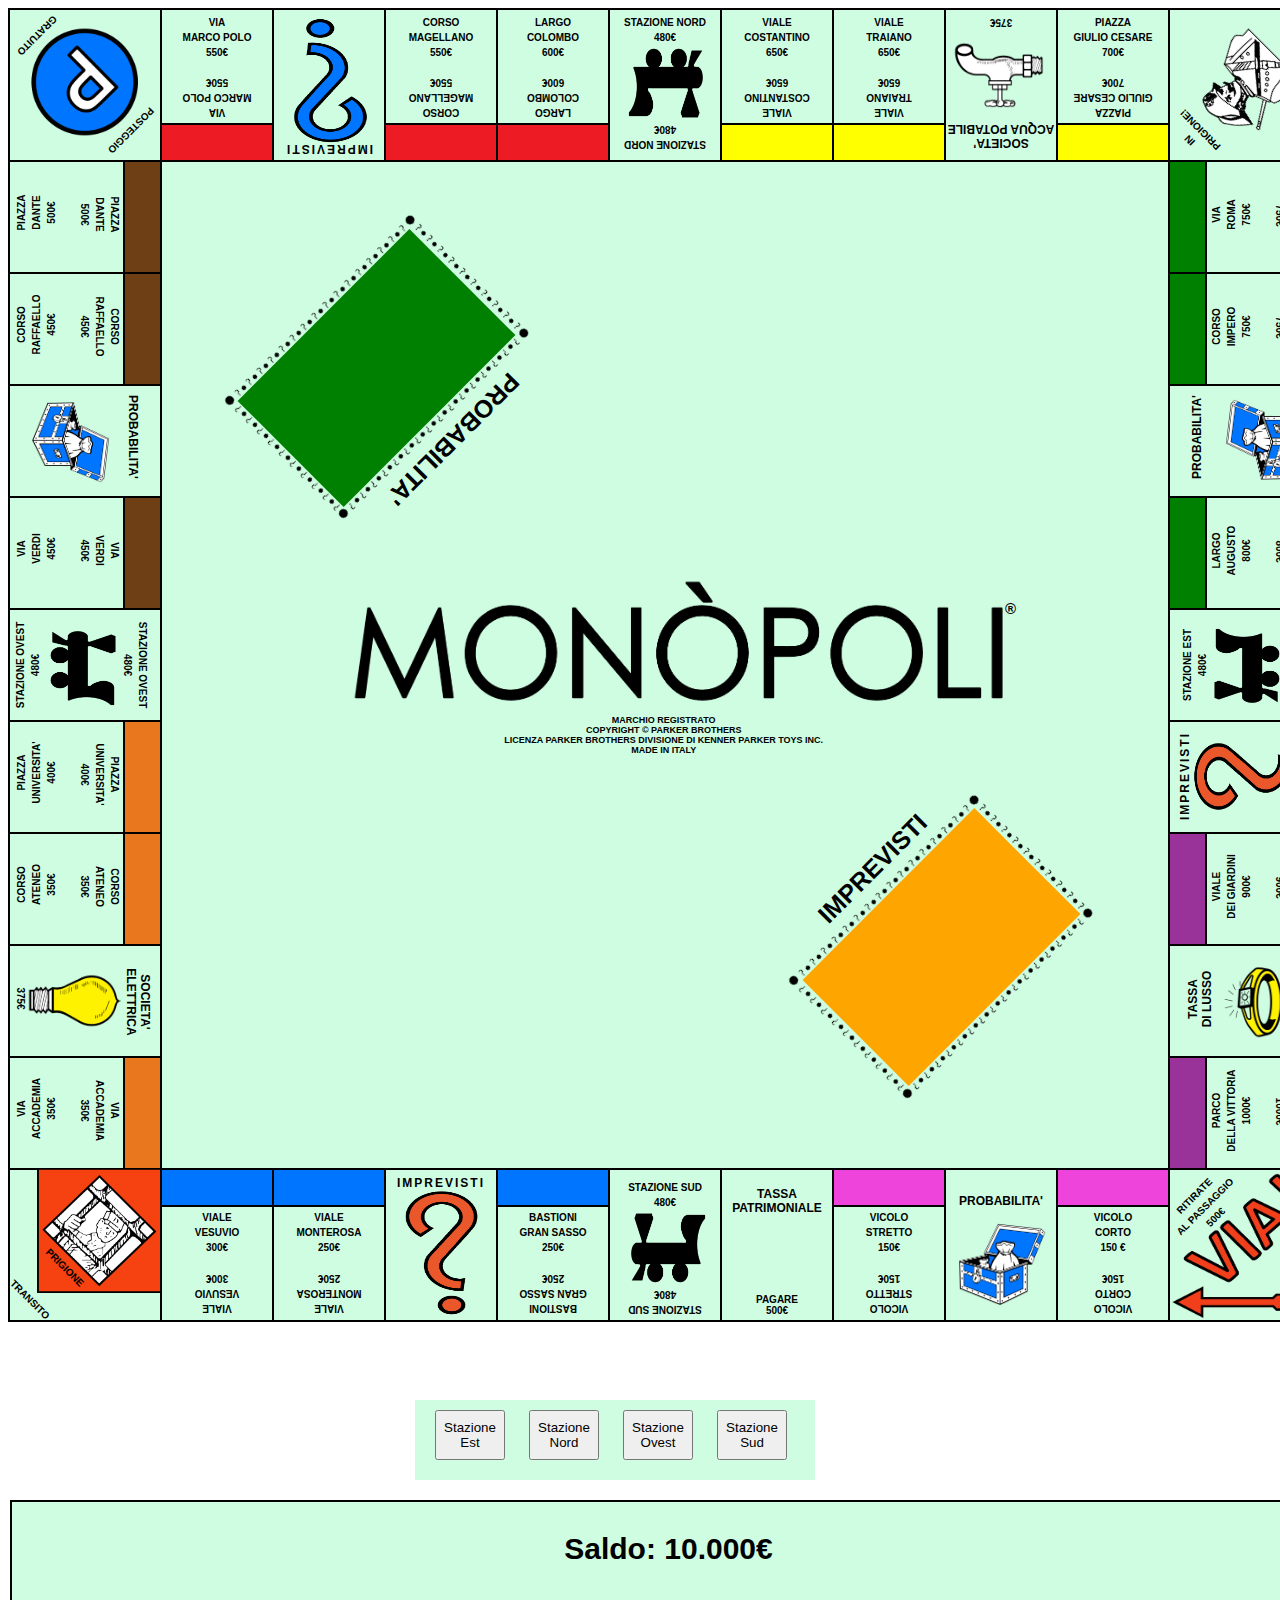
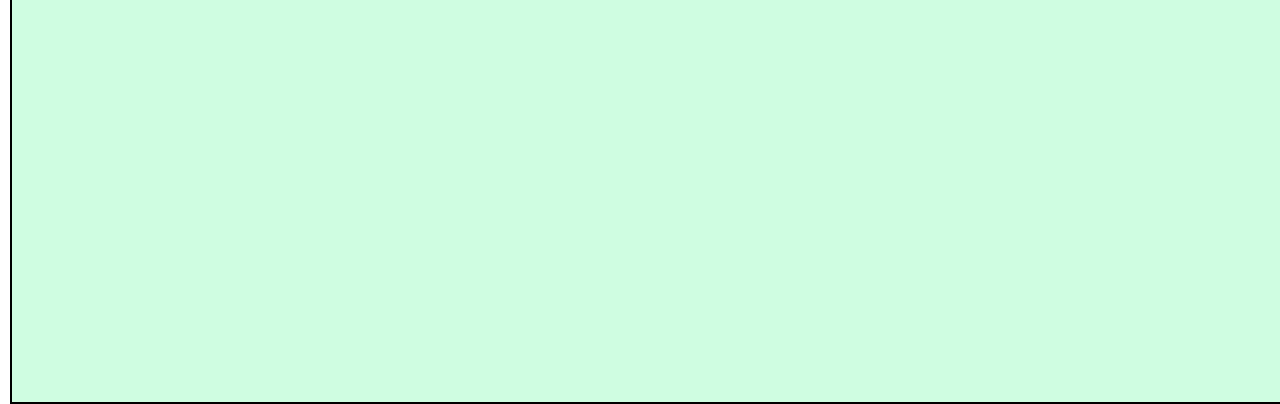
<file: index.html>
<!DOCTYPE html>
<html lang="en" dir="ltr">
  <head>
    <meta charset="utf-8">
    <link rel="stylesheet", href="css/monopoli.css">
    <link rel="stylesheet", href="css/riquadro_giro.css">
    <link rel="stylesheet", href="css/riquadro_dadi.css">
    <link rel="stylesheet", href="css/riquadro_leaderboard.css">
    <link rel="stylesheet", href="css/riquadro_soldi_proprietà.css">
    <link rel="stylesheet", href="css/regole.css">
    <title>Monopoli gioco</title>
  </head>
  <body>
  <div class="quadrato_sfondo" id = "quadrato_sfondo_id">
          <div class="quadrato_in_mezzo">
            <div class="probabilità_rettangolo"></div>
            <div class="imprevisti_rettangolo"></div>
            <img class="Rettangolo_Probabilità" src = "immagini/Rettangolo domande.png" width = "375px" height = "375px">
            <img class="Rettangolo_Imprevisti" src = "immagini/Rettangolo domande.png" width = "375px" height = "375px">
            <p class="Probabilità_su_Rettangolo">PROBABILITA'</p>
            <p class="Imprevisti_su_Rettangolo">IMPREVISTI</p>
            <img class="Monopoli" src = "immagini/Titolo Monopoli.png" width = "720px" height = "180px">
            <p class="Scritte_sotto_Monopoli">MARCHIO REGISTRATO <br> COPYRIGHT © PARKER BROTHERS <br> LICENZA PARKER BROTHERS DIVISIONE DI KENNER PARKER TOYS INC.<br> MADE IN ITALY</p>
            <p class="r">®</p>
          </div>

          <div class="mpoly-cell-angolo1"><img class="Posteggio" src = "immagini/posteggio immagine.png" width = "150px" height = "150px"> <p class="Posteggio_testo">POSTEGGIO</p> <p class="Posteggio_testo_sotto">GRATUITO</p> </div>
          <div class="mpoly-cell-verticale1"> <div class="mpoly-rettangolorosso"></div> <p class="Via_Marco_Polo_testo">VIA<br>MARCO POLO<br> 550€</p> <p class="Via_Marco_Polo_testo_sotto">VIA<br>MARCO POLO<br>550€</p> </div>
          <div class="mpoly-cell-verticale2"> <img class = "Imprevisti_sopra" src = "immagini/Imprevisti blu immagine.png"> <p class="Imprevisti_testo_sopra">IMPREVISTI</p> </div>
          <div class="mpoly-cell-verticale3"> <div class="mpoly-rettangolorosso"></div> <p class="Corso_Magellano_testo">CORSO<br>MAGELLANO<br> 550€</p> <p class="Corso_Magellano_testo_sotto">CORSO<br>MAGELLANO<br>550€</p> </div>
          <div class="mpoly-cell-verticale4"> <div class="mpoly-rettangolorosso"></div> <p class="Largo_Colombo_testo">LARGO<br>COLOMBO<br> 600€</p> <p class="Largo_Colombo_testo_sotto">LARGO<br>COLOMBO<br>600€</p> </div>
          <div class="mpoly-cell-verticale5"> <img class = "StazioneNord" src = "immagini/Treno immagine.png"> <p class="StazioneNord_testo">STAZIONE NORD<br> 480€</p> <p class="StazioneNord_testo_sotto">STAZIONE NORD<br> 480€</p> </div>
          <div class="mpoly-cell-verticale6"> <div class="mpoly-rettangologiallo"></div>  <p class="Viale_Costantino_testo">VIALE<br>COSTANTINO<br> 650€</p> <p class="Viale_Costantino_testo_sotto">VIALE<br>COSTANTINO<br>650€</p> </div>
          <div class="mpoly-cell-verticale7"> <div class="mpoly-rettangologiallo"></div>  <p class="Viale_Traiano_testo">VIALE<br>TRAIANO<br> 650€</p> <p class="Viale_Traiano_testo_sotto">VIALE<br>TRAIANO<br>650€</p> </div>
          <div class="mpoly-cell-verticale8"> <img class = "Società_acqua_potabile" src = "immagini/Società acqua potabile immagine.png" width = "100px" height = "65px">  <p class="Società_acqua_potabile_testo">SOCIETA'<br>ACQUA POTABILE</p> <p class="Società_acqua_potabile_testo_sotto">375€</p> </div>
          <div class="mpoly-cell-verticale9"> <div class="mpoly-rettangologiallo"></div>  <p class="Piazza_Giulio_Cesare_testo">PIAZZA<br>GIULIO CESARE<br> 700€</p> <p class="Piazza_Giulio_Cesare_testo_sotto">PIAZZA<br>GIULIO CESARE<br>700€</p> </div>
          <div class="mpoly-cell-angolo2"> <img class="In_prigione" src = "immagini/Prigione carabiniere immagine.png"> <p class="In_prigione_testo">IN <br> PRIGIONE!</p> </div>

          <div class="mpoly-cell-orizzontale-sinistra1"> <div class="mpoly-rettangolomarrone"></div> <p class="Piazza_Dante_testo">PIAZZA<br>DANTE<br> 500€</p> <p class="Piazza_Dante_testo_sotto">PIAZZA<br>DANTE<br> 500€</p> </div>
          <div class="mpoly-cell-orizzontale-destra1"> <div class="mpoly-rettangoloverde"></div> <p class="Via_Roma_testo">VIA<br>ROMA<br>750€</p> <p class="Via_Roma_testo_sotto">VIA<br>ROMA<br>750€</p> </div>

          <div class="mpoly-cell-orizzontale-sinistra2"> <div class="mpoly-rettangolomarrone"></div> <p class="Corso_Raffaello_testo">CORSO<br>RAFFAELLO<br> 450€</p> <p class="Corso_Raffaello_testo_sotto">CORSO<br>RAFFAELLO<br> 450€</p> </div>
          <div class="mpoly-cell-orizzontale-destra2"> <div class="mpoly-rettangoloverde"></div> <p class="Corso_Impero_testo">CORSO<br>IMPERO<br>750€</p> <p class="Corso_Impero_testo_sotto">CORSO<br>IMPERO<br>750€</p> </div>

          <div class="mpoly-cell-orizzontale-sinistra3"> <img class = "Probabilità_sinistra" src = "immagini/Probabilità immagine.png"> <p class="Probabilità_testo_sinistra">PROBABILITA'</p> </div>
          <div class="mpoly-cell-orizzontale-destra3"> <img class = "Probabilità_destra" src = "immagini/Probabilità immagine.png"> <p class="Probabilità_testo_destra">PROBABILITA'</p> </div>

          <div class="mpoly-cell-orizzontale-sinistra4"> <div class="mpoly-rettangolomarrone"></div> <p class="Via_Verdi_testo">VIA<br>VERDI<br> 450€</p> <p class="Via_Verdi_testo_sotto">VIA<br>VERDI<br> 450€</p> </div>
          <div class="mpoly-cell-orizzontale-destra4"> <div class="mpoly-rettangoloverde"></div> <p class="Largo_Augusto_testo">LARGO<br>AUGUSTO<br>800€</p> <p class="Largo_Augusto_testo_sotto">LARGO<br>AUGUSTO<br>800€</p> </div>

          <div class="mpoly-cell-orizzontale-sinistra5"> <img class = "StazioneOvest" src = "immagini/Treno immagine.png"> <p class="StazioneOvest_testo">STAZIONE OVEST<br> 480€</p> <p class="StazioneOvest_testo_sotto">STAZIONE OVEST<br> 480€</p> </div>
          <div class="mpoly-cell-orizzontale-destra5"> <img class = "StazioneEst" src = "immagini/Treno immagine.png"> <p class="StazioneEst_testo">STAZIONE EST<br> 480€</p> <p class="StazioneEst_testo_sotto">STAZIONE EST<br> 480€</p> </div>

          <div class="mpoly-cell-orizzontale-sinistra6"> <div class="mpoly-rettangoloarancione"></div> <p class="Piazza_Università_testo">PIAZZA<br>UNIVERSITA'<br> 400€</p> <p class="Piazza_Università_testo_sotto">PIAZZA<br>UNIVERSITA'<br> 400€</p>  </div>
          <div class="mpoly-cell-orizzontale-destra6"> <img class = "Imprevisti_destra" src = "immagini/Imprevisti arancione immagine.png" width = "65px" height = "100px"> <p class="Imprevisti_testo_destra">IMPREVISTI</p> </div>

          <div class="mpoly-cell-orizzontale-sinistra7"> <div class="mpoly-rettangoloarancione"></div> <p class="Corso_Ateneo_testo">CORSO<br>ATENEO<br> 350€</p> <p class="Corso_Ateneo_testo_sotto">CORSO<br>ATENEO<br> 350€</p> </div>
          <div class="mpoly-cell-orizzontale-destra7"> <div class="mpoly-rettangoloviola"></div> <p class="Viale_dei_Giardini_testo">VIALE<br>DEI GIARDINI<br>900€</p> <p class="Viale_dei_Giardini_testo_sotto">VIALE<br>DEI GIARDINI<br>900€</p> </div>

          <div class="mpoly-cell-orizzontale-sinistra8"> <img class = "Società_elettrica" src = "immagini/Società Elettrica immagine.png" width = "100px" height = "65px">  <p class="Società_elettrica_testo">SOCIETA'<br>ELETTRICA</p> <p class="Società_elettrica_testo_sotto"> 375€</p> </div>
          <div class="mpoly-cell-orizzontale-destra8"> <img class = "Tassa_di_Lusso" src = "immagini/Tassa di Lusso immagine.png" width = "65px" height = "100px"> <p class="Tassa_di_Lusso_testo">TASSA<br>DI LUSSO</p><p class="Tassa_di_Lusso_testo_sotto"> PAGARE <br> 250€ <p>  </div>

          <div class="mpoly-cell-orizzontale-sinistra9"> <div class="mpoly-rettangoloarancione"></div>  <p class="Via_Accademia_testo">VIA<br>ACCADEMIA<br> 350€</p> <p class="Via_Accademia_testo_sotto">VIA<br>ACCADEMIA<br> 350€</p> </div>
          <div class="mpoly-cell-orizzontale-destra9"> <div class="mpoly-rettangoloviola"></div> <p class="Parco_della_Vittoria_testo">PARCO<br>DELLA VITTORIA<br>1000€</p> <p class="Parco_della_Vittoria_testo_sotto">PARCO<br>DELLA VITTORIA<br>1000€</p> </div>

          <div class="mpoly-cell-angolo3"> <img class="Prigione_Transito" src = "immagini/Prigione transito immagine.png"> <p class="Prigione_Transito_testo">PRIGIONE</p> <p class="Prigione_Transito_testo_sotto">TRANSITO</p> </div>
          <div class="mpoly-cell-verticale10"> <div class="mpoly-rettangoloblu"></div> <p class="Viale_Vesuvio_testo">VIALE<br>VESUVIO<br> 300€</p> <p class="Viale_Vesuvio_testo_sotto">VIALE<br>VESUVIO<br> 300€</p> </div>
          <div class="mpoly-cell-verticale11"> <div class="mpoly-rettangoloblu"></div> <p class="Viale_monterosa_testo">VIALE<br>MONTEROSA<br> 250€</p> <p class="Viale_monterosa_testo_sotto">VIALE<br>MONTEROSA<br> 250€</p> </div>
          <div class="mpoly-cell-verticale12">  <img class = "Imprevisti_sotto" src = "immagini/Imprevisti arancione immagine.png"> <p class="Imprevisti_testo_sotto">IMPREVISTI</p> </div>
          <div class="mpoly-cell-verticale13">  <div class="mpoly-rettangoloblu"></div> <p class="Bastioni_gran_sasso_testo">BASTIONI<br>GRAN SASSO<br> 250€</p> <p class="Bastioni_gran_sasso_testo_sotto">BASTIONI <br> GRAN SASSO <br> 250€</p> </div>
          <div class="mpoly-cell-verticale14"> <img class = "StazioneSud" src = "immagini/Treno immagine.png"><p class="StazioneSud_testo"> STAZIONE SUD <br> 480€ </p><p class="StazioneSud_testo_sotto"> STAZIONE SUD <br> 480€ </p> </div>
          <div class="mpoly-cell-verticale15">  <p class="Tassa_Patrimoniale_testo">TASSA PATRIMONIALE</p><p class="Tassa_Patrimoniale_testo_sotto"> PAGARE <br> 500€ <p>  </div>
          <div class="mpoly-cell-verticale16"> <div class="mpoly-rettangolofuxia"></div> <p class="Vicolo_Stretto_testo">VICOLO<br>STRETTO <br> 150€</p> <p class="Vicolo_Stretto_testo_sotto">VICOLO <br> STRETTO <br> 150€</p> </div>
          <div class="mpoly-cell-verticale17"> <img class = "Probalità_sotto" src = "immagini/Probabilità immagine.png" width = "65px" height = "100px"> <p class="Probabilità_testo_sotto">PROBABILITA'</p> </div>
          <div class="mpoly-cell-verticale18"> <div class="mpoly-rettangolofuxia"></div> <p class="Vicolo_Corto_testo">VICOLO <br> CORTO <br> 150 € </p> <p class="Vicolo_Corto_testo_sotto">VICOLO <br> CORTO <br> 150€</p>  </div>
          <div class="mpoly-cell-angolo4"> <img class="Via" src = "immagini/VIA! immagine.png" width = "150px" height = "150px"> <p class="Via_testo">RITIRATE <br> AL PASSAGGIO <br> 500€</p> </div>
  </div>

  <div class = "riquadro_opzione_ruota">
    <button class ="pulsante_gira_90" onclick="gira_a_90()">Stazione Est</button>
    <button class ="pulsante_gira_180" onclick="gira_a_180()">Stazione Nord</button>
    <button class ="pulsante_gira_270" onclick="gira_a_270()">Stazione Ovest</button>
    <button class ="pulsante_gira_360" onclick="gira_a_0()">Stazione Sud</button>
    <script src ="js/funzioni_gira.js" charset = "utf-8"></script>
  </div>

  <div class="riquadro_Leaderboard">
    <p class="Titolo">Leaderboard</p>
    <p class="Giocatore">Giocatore1 - 10.000€</p>
    <p class="Giocatore">Giocatore2 - 5.000€</p>
    <p class="Giocatore">Giocatore3 - 2000€</p>
    <p class="Giocatore">Giocatore4 - 1500€</p>
    <p class="Giocatore">Giocatore5 - 1200€</p>
    <p class="Giocatore">Giocatore6 - 700€</p>
  </div>

<div class="riquadro_tiro_dadi">
    <p class="Titolo">Lancio dei Dadi</p>
  <div class="spazio_tiro_dadi">
   <div class="Dado1" id="Dado1">
    <div class="fronte"><img class="cerchio1"src="immagini/Dado/cerchio_1.png"></div>
    <div class="dietro"><img class="cerchio"src="immagini/Dado/cerchio_6.png"></div>
    <div class="sopra"><img class="cerchio"src="immagini/Dado/cerchio_3.png"></div>
    <div class="sinistra"><img class="cerchio"src="immagini/Dado/cerchio_5.png"></div>
    <div class="destra"><img class="cerchio"src="immagini/Dado/cerchio_2.png"></div>
    <div class="sotto"><img class="cerchio"src="immagini/Dado/cerchio_4.png"></div>
   </div>
   <div class="Dado2" id = "Dado2">
    <div class="fronte"><img class="cerchio1"src="immagini/Dado/cerchio_1.png"></div>
    <div class="dietro"><img class="cerchio"src="immagini/Dado/cerchio_6.png"></div>
    <div class="sopra"><img class="cerchio"src="immagini/Dado/cerchio_3.png"></div>
    <div class="sinistra"><img class="cerchio"src="immagini/Dado/cerchio_5.png"></div>
    <div class="destra"><img class="cerchio"src="immagini/Dado/cerchio_2.png"></div>
    <div class="sotto"><img class="cerchio"src="immagini/Dado/cerchio_4.png"></div>
   </div>
 </div>
    <button class ="pulsante_lancia" onclick="Lancia_dadi()">Lancia</button>
    <script src ="js/funzione_lancia.js" charset = "utf-8"></script>
  </div>

  <button class ="Pulsante_regole"><a class="Regole" href="Regole.html">Regole del gioco</a></button>


  <div class="riquadro_soldi_proprietà">
    <p class="Titolo">Saldo: 10.000€</p>
  </div>

  </body>
</html>
</file>
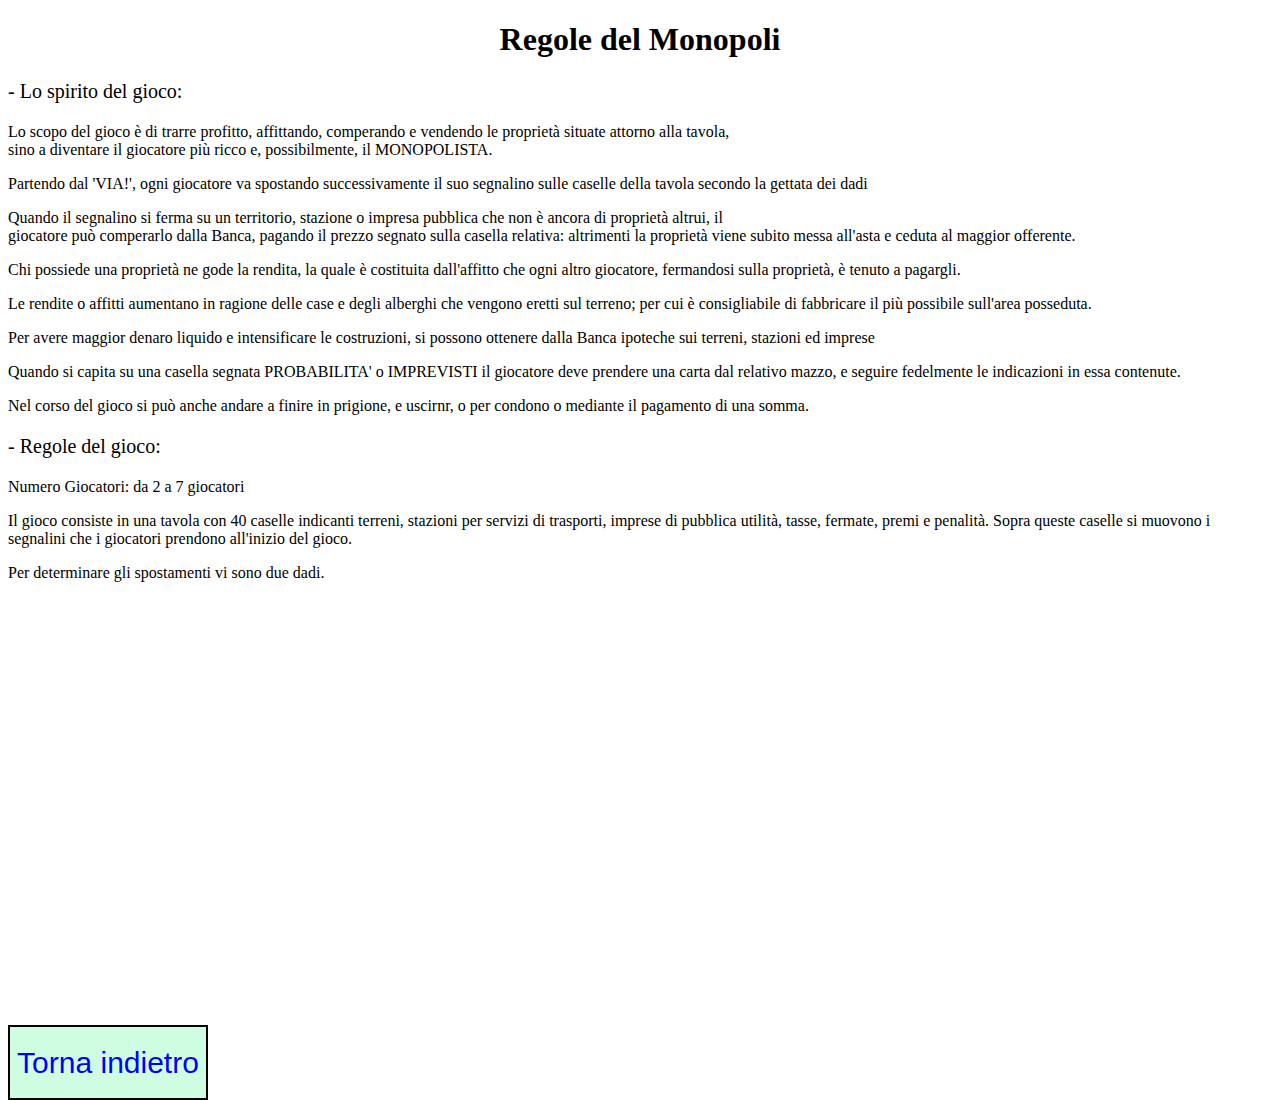
<file: Regole.html>
<!DOCTYPE html>
<html lang="en" dir="ltr">
  <head>
    <meta charset="utf-8">
    <link rel="stylesheet", href="css/regole.css">
    <title>Regole del Monopoli</title>
  </head>
  <body>
    <h1>Regole del Monopoli</h1>
<p = class="Titolo_Obiettivo">- Lo spirito del gioco:</p>
<p>Lo scopo del gioco è di trarre profitto, affittando, comperando e vendendo le proprietà situate attorno alla tavola,<br>
sino a diventare il giocatore più ricco e, possibilmente, il MONOPOLISTA.</p>
<p>Partendo dal 'VIA!', ogni giocatore va spostando successivamente il suo segnalino sulle caselle della tavola secondo la gettata dei dadi</p>
<p>Quando il segnalino si ferma su un territorio, stazione o impresa pubblica che non è ancora di proprietà altrui, il <br>
giocatore può comperarlo dalla Banca, pagando il prezzo segnato sulla casella relativa: altrimenti la proprietà viene subito messa all'asta e ceduta al maggior offerente.</p>
<p>Chi possiede una proprietà ne gode la rendita, la quale è costituita dall'affitto che ogni altro giocatore, fermandosi sulla proprietà, è tenuto a pagargli.</p>
<p> Le rendite o affitti aumentano in ragione delle case e degli alberghi che vengono eretti sul terreno; per cui è consigliabile di fabbricare il più possibile sull'area posseduta.</p>
<p>Per avere maggior denaro liquido e intensificare le costruzioni, si possono ottenere dalla Banca ipoteche sui terreni, stazioni ed imprese</p>
<p>Quando si capita su una casella segnata PROBABILITA' o IMPREVISTI il giocatore deve prendere una carta dal relativo mazzo, e seguire fedelmente le indicazioni in essa contenute.</p>
<p>Nel corso del gioco si può anche andare a finire in prigione, e uscirnr, o per condono o mediante il pagamento di una somma.
<p = class="Titolo_Regole">- Regole del gioco:</p>
<p>Numero Giocatori: da 2 a 7 giocatori</p>
<p>Il gioco consiste in una tavola con 40 caselle indicanti terreni, stazioni per servizi di trasporti, imprese di pubblica utilità, tasse, fermate, premi e penalità. Sopra queste caselle si muovono i segnalini che i giocatori prendono all'inizio del gioco.</p>
<p>Per determinare gli spostamenti vi sono due dadi.</p>

  <button class ="Pulsante_indietro"><a class="Indietro" href="index.html">Torna indietro</a></button>

  </body>
</html>
</file>
<file: css/monopoli.css>
.quadrato_sfondo
{
  position: absolute;    /*bordo angolo1: 2 + 150 + 2,  bordo 1°cella verticale: 110 + 2, .....bordo angolo2: 150 + 2 */
  height: 1313px;        /*154 + 112*9 + 152 = 154 + 1008 +152 = 306 + 1008 = 1314*/
  width: 1313px;
  background-color: #CFFDE1;
}
.quadrato_in_mezzo
{
  position: absolute;
  height: 1007.4px;
  width: 1007.4px;
  left: 152px;
  top: 152px;
  background-color: #CFFDE1;
}
.imprevisti_rettangolo
{
  position: absolute;
  background-color: orange;
  width:243px;
  height:150px;
  top:712px;
  left:660px;
  rotate:-45deg;
}
.probabilità_rettangolo
{
  position: absolute;
  background-color: green;
  width:243px;
  height:150px;
  top:133px;
  left:95px;
  rotate:-45deg;
}
/*_____________________________________________________________________________________________________________________
Celle sinistra e destra*/
.mpoly-cell-orizzontale-destra1
{
  position: absolute;top: 152px;left: 1160px;height: 110px;width: 150px;background-color: #CFFDE1;border-style: solid;
  border-color: black;border-width: 2px;
}
.mpoly-cell-orizzontale-sinistra1
{
  position: absolute;top: 152px;height: 110px;width: 150px;background-color: #CFFDE1;border-style: solid;
  border-color: black;border-width: 2px;
}
.mpoly-cell-orizzontale-destra2
{
  position: absolute;top: 264px;left: 1160px;height: 110px;width: 150px;background-color: #CFFDE1;border-style: solid;
  border-color: black;border-width: 2px;
}
.mpoly-cell-orizzontale-sinistra2
{
  position: absolute;top: 264px;height: 110px;width: 150px;background-color: #CFFDE1;border-style: solid;
  border-color: black;border-width: 2px;
}
.mpoly-cell-orizzontale-destra3
{
  position: absolute;top: 376px;left: 1160px;height: 110px;width: 150px;background-color: #CFFDE1;border-style: solid;
  border-color: black;border-width: 2px;
}
.mpoly-cell-orizzontale-sinistra3
{
  position: absolute;top: 376px;height: 110px;width: 150px;background-color: #CFFDE1;border-style: solid;
  border-color: black;border-width: 2px;
}
.mpoly-cell-orizzontale-destra4
{
  position: absolute;top: 488px;left: 1160px;height: 110px;width: 150px;background-color: #CFFDE1;border-style: solid;
  border-color: black;border-width: 2px;
}
.mpoly-cell-orizzontale-sinistra4
{
  position: absolute;top: 488px;height: 110px;width: 150px;background-color: #CFFDE1;border-style: solid;
  border-color: black;border-width: 2px;
}
.mpoly-cell-orizzontale-destra5
{
  position: absolute;top: 600px;left: 1160px;height: 110px;width: 150px;background-color: #CFFDE1;border-style: solid;
  border-color: black;border-width: 2px;
}
.mpoly-cell-orizzontale-sinistra5
{
  position: absolute;top: 600px;height: 110px;width: 150px;background-color: #CFFDE1;border-style: solid;
  border-color: black;border-width: 2px;
}
.mpoly-cell-orizzontale-destra6
{
  position: absolute;top: 712px;left: 1160px;height: 110px;width: 150px;background-color: #CFFDE1;border-style: solid;
  border-color: black;border-width: 2px;
}
.mpoly-cell-orizzontale-sinistra6
{
  position: absolute;top: 712px;height: 110px;width: 150px;background-color: #CFFDE1;border-style: solid;
  border-color: black;border-width: 2px;
}
.mpoly-cell-orizzontale-destra7
{
  position: absolute;top: 824px;left: 1160px;height: 110px;width: 150px;background-color: #CFFDE1;border-style: solid;
  border-color: black;border-width: 2px;
}
.mpoly-cell-orizzontale-sinistra7
{
  position: absolute;top: 824px;height: 110px;width: 150px;background-color: #CFFDE1;border-style: solid;
  border-color: black;border-width: 2px;
}
.mpoly-cell-orizzontale-destra8
{
  position: absolute;top: 936px;left: 1160px;height: 110px;width: 150px;background-color: #CFFDE1;border-style: solid;
  border-color: black;border-width: 2px;
}
.mpoly-cell-orizzontale-sinistra8
{
  position: absolute;top: 936px;height: 110px;width: 150px;background-color: #CFFDE1;border-style: solid;
  border-color: black;border-width: 2px;
}
.mpoly-cell-orizzontale-destra9
{
  position: absolute;top: 1048px;left: 1160px;height: 110px;width: 150px;background-color: #CFFDE1;border-style: solid;
  border-color: black;border-width: 2px;
}
.mpoly-cell-orizzontale-sinistra9
{
  position: absolute;top: 1048px;height: 110px;width: 150px;background-color: #CFFDE1;border-style: solid;
  border-color: black;border-width: 2px;
}
/*____________________________________________________________________________________________________________________
Celle in Alto*/
.mpoly-cell-verticale1
{
  position: absolute;left: 152px;height:150px;width:  110px;background-color: #CFFDE1;border-style: solid;
  border-color: black;border-width: 2px;
}
.mpoly-cell-verticale2 /* +112 originale = 262*/
{
  position: absolute;left: 264px;height:150px;width:  110px;background-color: #CFFDE1;border-style: solid;
  border-color: black;border-width: 2px;
}
.mpoly-cell-verticale3 /* +112 originale = 372*/
{
  position: absolute;left: 376px;height:150px;width:  110px;background-color: #CFFDE1;border-style: solid;
  border-color: black;border-width: 2px;
}
.mpoly-cell-verticale4 /* +112 originale = 482*/
{
  position: absolute;left: 488px;height:150px;width:  110px;background-color: #CFFDE1;border-style: solid;
  border-color: black;border-width: 2px;
}
.mpoly-cell-verticale5  /* +112 originale = 592*/
{
  position: absolute;left: 600px;height:150px;width:  110px;background-color: #CFFDE1;border-style: solid;
  border-color: black;border-width: 2px;
}
.mpoly-cell-verticale6  /* +112 originale = 702*/
{
  position: absolute;left: 712px;height:150px;width:  110px;background-color: #CFFDE1;border-style: solid;
  border-color: black;border-width: 2px;
}
.mpoly-cell-verticale7 /* +112 originale = 812*/
{
  position: absolute;left: 824px;height:150px;width:  110px;background-color: #CFFDE1;border-style: solid;
  border-color: black;border-width: 2px;
}
.mpoly-cell-verticale8 /* +112 originale = 922*/
{
  position: absolute;left: 936px;height:150px;width:  110px;background-color: #CFFDE1;border-style: solid;
  border-color: black;border-width: 2px;
}
.mpoly-cell-verticale9 /* +112 originale = 1032*/
{
  position: absolute;left: 1048px;height:150px;width:  110px;background-color: #CFFDE1;border-style: solid;
  border-color: black;border-width: 2px;
}
/*__________________________________________________________________________________________________________________
Celle in basso */
.mpoly-cell-verticale10
{
position: absolute;top:1160px;left: 152px;height:150px;width:  110px;background-color: #CFFDE1;border-style: solid;
border-color: black;border-width: 2px;
}
.mpoly-cell-verticale11
{
position: absolute;top:1160px;left: 264px;height:150px;width:  110px;background-color: #CFFDE1;border-style: solid;
border-color: black;border-width: 2px;
}
.mpoly-cell-verticale12
{
position: absolute;top:1160px;left: 376px;height:150px;width:  110px;background-color: #CFFDE1;border-style: solid;
border-color: black;border-width: 2px;
}
.mpoly-cell-verticale13
{
position: absolute;top:1160px;left: 488px;height:150px;width:  110px;background-color: #CFFDE1;border-style: solid;
border-color: black;border-width: 2px;
}
.mpoly-cell-verticale14
{
position: absolute;top:1160px;left: 600px;height:150px;width:  110px;background-color: #CFFDE1;border-style: solid;
border-color: black;border-width: 2px;
}
.mpoly-cell-verticale15
{
position: absolute;top:1160px;left: 712px;height:150px;width:  110px;background-color: #CFFDE1;border-style: solid;
border-color: black;border-width: 2px;
}
.mpoly-cell-verticale16
{
position: absolute;top:1160px;left: 824px;height:150px;width:  110px;background-color: #CFFDE1;border-style: solid;
border-color: black;border-width: 2px;
}
.mpoly-cell-verticale17
{
position: absolute;top:1160px;left: 936px;height:150px;width:  110px;background-color: #CFFDE1;border-style: solid;
border-color: black;border-width: 2px;
}
.mpoly-cell-verticale18
{
position: absolute;top:1160px;left: 1048px;height:150px;width:  110px;background-color: #CFFDE1;border-style: solid;
border-color: black;border-width: 2px;
}
/*__________________________________________________________________________________________________________________
Angoli */
.mpoly-cell-angolo1
{
  position:absolute;height: 150px;width: 150px;background-color: #CFFDE1;border-style: solid;
  border-color: black;border-width: 2px;/*float: left;*/
}
.mpoly-cell-angolo2
{
  position:absolute;left: 1160px;height: 150px;width: 150px;background-color: #CFFDE1;border-style: solid;
  border-color: black;border-width: 2px;
}
.mpoly-cell-angolo3
{
  position:absolute;top: 1160px;height: 150px;width: 150px;background-color: #CFFDE1;border-style: solid;
  border-color: black;border-width: 2px;
}
.mpoly-cell-angolo4
{
  position:absolute;top: 1160px;left: 1160px;height: 150px;width: 150px;background-color: #CFFDE1;border-style: solid;
  border-color: black;border-width: 2px;
}
/*__________________________________________________________________________________________________________________
Rettanoli colorati */
.mpoly-rettangolofuxia
{
  position:absolute;height: 35px;width: 110px;background-color: #EE44DC;border-color: black;
  border-bottom-width: 2px;border-bottom-style:solid;
}
.mpoly-rettangoloblu
{
  position:absolute;height: 35px;width: 110px;background-color: #0075FF;border-color: black;
  border-bottom-width: 2px;border-bottom-style:solid;
}
.mpoly-rettangoloarancione
{
  position:absolute;height: 110px;width: 35px;background-color: #E9771E;right:0px;border-color: black;
  border-left-width: 2px;border-left-style:solid;
}
.mpoly-rettangolomarrone
{
  position:absolute;height: 110px;width: 35px;background-color: #6E3F15;right:0px;border-color: black;
  border-left-width: 2px;border-left-style:solid;border
}
.mpoly-rettangolorosso
{
  position:absolute;height: 35px;width: 110px;background-color: #ED1C24;bottom:0px;border-color: black;
  border-top-width: 2px;border-top-style:solid;
}
.mpoly-rettangologiallo
{
  position:absolute;height: 35px;width: 110px;background-color: #FFFF00;bottom:0px;border-color: black;
  border-top-width: 2px;border-top-style:solid;
}
.mpoly-rettangoloverde
{
  position:absolute;height: 110px;width: 35px;background-color: #008000;border-color: black;
  border-right-width: 2px;border-right-style:solid;
}
.mpoly-rettangoloviola
{
  position:absolute;height: 110px;width: 35px;background-color: #993399;border-color: black;
  border-right-width: 2px;border-right-style: solid;
}
/*__________________________________________________________________________________________________________________
IMMAGINI */

/* STAZIONI*/
.StazioneSud
{position:absolute; height: 72px;width: 80px;right:13px;top:42px;}
.StazioneOvest
{position:absolute; height: 68px;width: 80px;right:37px;top:23px;rotate:90deg;}
.StazioneNord
{position:absolute; height: 72px;width: 80px;right:13px;top:37px;rotate:180deg;}
.StazioneEst
{position:absolute; height: 68px;width: 80px;right:33px;top:23px;rotate:270deg;}
/*  ANGOLI */
.Via
{rotate: 270deg;}
.Posteggio
{position:absolute;rotate: 90deg;height: 110px;width: 110px;right:22px;top:17px;}
.In_prigione
{position:absolute; height: 100px;width: 100px;rotate: 225deg;right:23px;top:23px;}
.Prigione_Transito
{position:absolute; height: 125px;width: 125px;rotate:90deg;right:-2px;top:-1.67px;}

/*IMPREVISTI E PROBABILITA' */
.Imprevisti_sotto
{position:absolute; height: 87%;width: 75%;right:13px;top:19px;}
.Probalità_sotto
{position:absolute; height: 90px;width: 97px;right:4px;top:50px;}
.Probabilità_sinistra
{position:absolute; height: 85px;width: 90px;right:45px;top:15px;rotate:90deg;}
.Imprevisti_sopra
{position:absolute; height: 87%;width: 75%;right:13px;top:4px;rotate:180deg;}
.Probabilità_destra
{position:absolute; height: 85px;width: 90px;right:10px;top:10px;rotate:270deg;}
.Imprevisti_destra
{position:absolute; height: 126px;width: 76px;right:27px;top:-9px;rotate:270deg;}

/*TASSA PER SERVIZI*/
.Società_elettrica
{position:absolute; height: 100px;width: 60px;right:55px;top:5px;rotate:90deg;}
.Società_acqua_potabile
{position:absolute; height: 70px;width: 95px;right:10px;top:30px;rotate:180deg;}
.Tassa_di_Lusso
{position:absolute; height: 68px;width: 80px;right:25px;top:20px;rotate:270deg;}

/* Font */
p {
  position:relative;
  font-family: 'Questrial', sans-serif;
  font-weight: bold;
}

.Via_testo {top: -150px;left:-40px;text-align: center;font-size: 10px;line-height: 1.5;rotate:315deg;}

.Vicolo_Corto_testo {top: 30px;text-align: center;font-size: 10px;line-height: 1.5;}
.Vicolo_Corto_testo_sotto {top: 36px;text-align: center;font-size: 10px;line-height: 1.5;rotate:180deg;}
.Probabilità_testo_sotto {top: 12px;font-size: 12px;text-align: center;}
.Vicolo_Stretto_testo {top: 30px;text-align: center;font-size: 10px;line-height: 1.5;}
.Vicolo_Stretto_testo_sotto {top: 36px;text-align: center;font-size: 10px;line-height: 1.5;rotate:180deg;}
.Tassa_Patrimoniale_testo {top: 5px;font-size: 12px;text-align: center;}
.Tassa_Patrimoniale_testo_sotto {top: 72px;font-size: 10px;text-align: center;}
.StazioneSud_testo {top: 0px;text-align: center;font-size: 10px;line-height: 1.5;}
.StazioneSud_testo_sotto {top: 67px;text-align: center;font-size: 10px;line-height: 1.5;rotate:180deg;}
.Bastioni_gran_sasso_testo {top: 30px;text-align: center;font-size: 10px;line-height: 1.5;}
.Bastioni_gran_sasso_testo_sotto {top: 36px;text-align: center;font-size: 10px;line-height: 1.5;rotate:180deg;}
.Imprevisti_testo_sotto {top: -6px;font-size: 12px;text-align: center;letter-spacing: 2px;}
.Viale_monterosa_testo {top: 30px;text-align: center;font-size: 10px;line-height: 1.5;}
.Viale_monterosa_testo_sotto {top: 36px;text-align: center;font-size: 10px;line-height: 1.5;rotate:180deg;}
.Viale_Vesuvio_testo {top: 30px;text-align: center;font-size: 10px;line-height: 1.5;}
.Viale_Vesuvio_testo_sotto {top: 36px;text-align: center;font-size: 10px;line-height: 1.5;rotate:180deg;}

.Prigione_Transito_testo {top: 80px;left:-20px;text-align: center;font-size: 10px;line-height: 1.5;rotate:45deg;}
.Prigione_Transito_testo_sotto {top: 87px;left:-55px;text-align: center;font-size: 10px;line-height: 1.5;rotate:45deg;}

.Via_Accademia_testo {top: 20px;right:-14px;text-align: center;font-size: 10px;line-height: 1.5;rotate:90deg;}
.Via_Accademia_testo_sotto {top: -37px;left: -49px;text-align: center;font-size: 10px;line-height: 1.5;rotate:270deg;}
.Società_elettrica_testo {top: 30px;left: 53px;font-size: 12px;text-align: center;rotate:90deg;}
.Società_elettrica_testo_sotto {top: -5px;left: -65px;font-size: 10px;text-align: center;rotate:90deg;}
.Corso_Ateneo_testo {top: 20px;right:-14px;text-align: center;font-size: 10px;line-height: 1.5;rotate:90deg;}
.Corso_Ateneo_testo_sotto {top: -37px;left: -49px;text-align: center;font-size: 10px;line-height: 1.5;rotate:270deg;}
.Piazza_Università_testo {top: 20px;right:-14px;text-align: center;font-size: 10px;line-height: 1.5;rotate:90deg;}
.Piazza_Università_testo_sotto {top: -37px;left: -49px;text-align: center;font-size: 10px;line-height: 1.5;rotate:270deg;}
.StazioneOvest_testo {top: 30px;left: 50px;text-align: center;font-size: 10px;line-height: 1.5;rotate:90deg;}
.StazioneOvest_testo_sotto {top: -10px;left: -57px;text-align: center;font-size: 10px;line-height: 1.5;rotate:270deg;}
.Via_Verdi_testo {top: 20px;right:-14px;text-align: center;font-size: 10px;line-height: 1.5;rotate:90deg;}
.Via_Verdi_testo_sotto {top: -37px;left: -49px;text-align: center;font-size: 10px;line-height: 1.5;rotate:270deg;}
.Probabilità_testo_sinistra {top: 32px;left: 48px;font-size: 12px;text-align: center;rotate:90deg;}
.Corso_Raffaello_testo {top: 20px;right:-14px;text-align: center;font-size: 10px;line-height: 1.5;rotate:90deg;}
.Corso_Raffaello_testo_sotto {top: -37px;left: -49px;text-align: center;font-size: 10px;line-height: 1.5;rotate:270deg;}
.Piazza_Dante_testo {top: 20px;right:-14px;text-align: center;font-size: 10px;line-height: 1.5;rotate:90deg;}
.Piazza_Dante_testo_sotto {top: -37px;left: -49px;text-align: center;font-size: 10px;line-height: 1.5;rotate:270deg;}

.Posteggio_testo {top: 103px;left:46px;text-align: center;font-size: 10px;line-height: 1.5;rotate:135deg;}
.Posteggio_testo_sotto {top: -17px;left:-48px;text-align: center;font-size: 10px;line-height: 1.5;rotate:135deg;}

.Via_Marco_Polo_testo {top: -5px;text-align: center;font-size: 10px;line-height: 1.5;}
.Via_Marco_Polo_testo_sotto {bottom: 0px;text-align: center;font-size: 10px;line-height: 1.5;rotate:180deg;}
.Imprevisti_testo_sopra {top: 120px;font-size: 12px;text-align: center;letter-spacing: 2px;rotate:180deg;}
.Corso_Magellano_testo {top: -5px;text-align: center;font-size: 10px;line-height: 1.5;}
.Corso_Magellano_testo_sotto {bottom: 0px;text-align: center;font-size: 10px;line-height: 1.5;rotate:180deg;}
.Largo_Colombo_testo {top: -5px;text-align: center;font-size: 10px;line-height: 1.5;}
.Largo_Colombo_testo_sotto {bottom: 0px;text-align: center;font-size: 10px;line-height: 1.5;rotate:180deg;}
.StazioneNord_testo {top: -5px;text-align: center;font-size: 10px;line-height: 1.5;}
.StazioneNord_testo_sotto {top: 62px;text-align: center;font-size: 10px;line-height: 1.5;rotate:180deg;}
.Viale_Costantino_testo {top: -5px;text-align: center;font-size: 10px;line-height: 1.5;}
.Viale_Costantino_testo_sotto {bottom: 0px;text-align: center;font-size: 10px;line-height: 1.5;rotate:180deg;}
.Viale_Traiano_testo {top: -5px;text-align: center;font-size: 10px;line-height: 1.5;}
.Viale_Traiano_testo_sotto {bottom: 0px;text-align: center;font-size: 10px;line-height: 1.5;rotate:180deg;}
.Società_acqua_potabile_testo {top: 100px;font-size: 12px;text-align: center;rotate:180deg;}
.Società_acqua_potabile_testo_sotto {top: -45px;font-size: 10px;text-align: center;rotate:180deg;}
.Piazza_Giulio_Cesare_testo {top: -5px;text-align: center;font-size: 10px;line-height: 1.5;}
.Piazza_Giulio_Cesare_testo_sotto {bottom:0px;text-align: center;font-size: 10px;line-height: 1.5;rotate:180deg;}

.In_prigione_testo {top: 100px;left:-50px;text-align: center;font-size: 10px;line-height: 1.5;rotate:225deg;}

.Via_Roma_testo {top: 20px;left:-14px;text-align: center;font-size: 10px;line-height: 1.5;rotate:270deg;}
.Via_Roma_testo_sotto {top: -34px;left:49px;text-align: center;font-size: 10px;line-height: 1.5;rotate:90deg;}
.Corso_Impero_testo {top: 20px;left:-14px;text-align: center;font-size: 10px;line-height: 1.5;rotate:270deg;}
.Corso_Impero_testo_sotto {top: -34px;left:49px;text-align: center;font-size: 10px;line-height: 1.5;rotate:90deg;}
.Probabilità_testo_destra {top: 32px;left: -48px;font-size: 12px;text-align: center;rotate:270deg;}
.Largo_Augusto_testo {top: 20px;left:-14px;text-align: center;font-size: 10px;line-height: 1.5;rotate:270deg;}
.Largo_Augusto_testo_sotto {top: -34px;left:49px;text-align: center;font-size: 10px;line-height: 1.5;rotate:90deg;}
.StazioneEst_testo {top: 30px;left: -50px;text-align: center;font-size: 10px;line-height: 1.5;rotate:270deg;}
.StazioneEst_testo_sotto {top: -10px;left: 57px;text-align: center;font-size: 10px;line-height: 1.5;rotate:90deg;}
.Imprevisti_testo_destra {top: 35px;left:-60px;font-size: 12px;text-align: center;letter-spacing: 2px;rotate:270deg;}
.Viale_dei_Giardini_testo {top: 20px;left:-14px;text-align: center;font-size: 10px;line-height: 1.5;rotate:270deg;}
.Viale_dei_Giardini_testo_sotto {top: -34px;left:49px;text-align: center;font-size: 10px;line-height: 1.5;rotate:90deg;}
.Tassa_di_Lusso_testo {top: 27px;left:-45px;font-size: 12px;text-align: center;rotate:270deg;}
.Tassa_di_Lusso_testo_sotto {top: -10px;left:60px;font-size: 10px;text-align: center;rotate:270deg;}
.Parco_della_Vittoria_testo {top: 20px;left:-14px;text-align: center;font-size: 10px;line-height: 1.5;rotate:270deg;}
.Parco_della_Vittoria_testo_sotto {top: -34px;left:49px;text-align: center;font-size: 10px;line-height: 1.5;rotate:90deg;}

/*PROBABILITA' E IMPREVISTI*/
.Rettangolo_Probabilità{position:relative;top: 20px;left:30px;rotate:-45deg;}
.Rettangolo_Imprevisti{position:relative;top: 600px;left:215px;rotate:-45deg;}
.Probabilità_su_Rettangolo{position:relative;top: 155px;left:-505px;font-size: 25px;rotate:135deg;}
.Imprevisti_su_Rettangolo{position:relative;top: -70px;left:515px;font-size: 25px;rotate:-45deg;}

/*MONOPOLI*/
.Monopoli{position: relative;top: -120px;left:160px;font-size: 100px;}
.Scritte_sotto_Monopoli{position: relative;top: -150px;left:0px;text-align: center;font-size: 9px;}
.r{position: relative;top: -320px;left:845px;font-size: 15px;}
</file>
<file: css/riquadro_giro.css>
.riquadro_opzione_ruota {position: absolute;top: 1400px;left: 415px;height: 80px;width: 400px;background-color: #CFFDE1}
.pulsante_gira_90 {position: relative;top:10px;left: 20px;height: 50px;width: 70px;}
.pulsante_gira_180 {position: relative;top:10px;left:40px;height: 50px;width: 70px;}
.pulsante_gira_270 {position: relative;top:10px;left:60px;height: 50px;width: 70px;}
.pulsante_gira_360 {position: relative;top:10px;left:80px;height: 50px;width: 70px;}
</file>
<file: css/riquadro_dadi.css>
.riquadro_tiro_dadi
{
  position: absolute;
  height: 700px;
  width: 400px;
  left: 1400px;
  top: 450px;
  background-color: #CFFDE1;
  border-width: 2px;
  border-style: solid;
  border-color: black;
}
.spazio_tiro_dadi
{
  perspective: 1000px;
  perspective-origin: 50% 50%;
  position: absolute;
  height: 500px;
  width: 400px;
}
.Titolo
{
  position: relative;
  font-size: 30px;
  text-align: center;
}
.pulsante_lancia
{
  position:relative;
  height: 50px;
  width: 100px;
  top:550px;
  left:150px;
}
.Dado1
{
  position: absolute;
  left:75px;
  top:400px;
  width: 100px;
  height: 100px;
  transform-style: preserve-3d;
  cursor:pointer;
  transform: rotateX(0deg) rotateY(0deg) rotateZ(0deg);
}
.Dado2
{
  position: absolute;
  left:235px;
  top:400px;
  width: 100px;
  height: 100px;
  transform-style: preserve-3d;
  cursor:pointer;
  transform: rotateX(0deg) rotateY(0deg) rotateZ(0deg);
}
.Dado1 div
{
  position: absolute;
  box-sizing: border-box;
  padding: 10px;
  width: 100px;
  height: 100px;
  /*border: solid;
  border-color: green;*/
}
.Dado2 div
{
  position: absolute;
  box-sizing: border-box;
  padding: 10px;
  width: 100px;
  height: 100px;
  /*border: solid;
  border-color: green;*/
}
.cerchio1
{
  position: absolute;
  top:40px;
  left:40px;
  width: 20px;
  height: 20px;
}
.cerchio
{
  position: absolute;
  top:10px;
  left:10px;
  width: 80px;
  height: 80px;
}
.fronte
{
    background: #9C060C;
    transform: translateZ(50px);
}
.dietro
{
    background: #9C060C;
    transform: translateZ(-50px) rotateY(180deg);
}
.destra
{
    background: #9C060C;
    transform-origin: top right;
    transform: rotateY(-270deg) translateX(50px);
}
.sinistra
{
    background: #9C060C;
    transform-origin: center left;
    transform: rotateY(270deg) translateX(-50px);
}
.sopra
{
    background: #9C060C;
    transform-origin: top center;
    transform: rotateX(-270deg) translateY(-50px);
}
.sotto
{
    background: #9C060C;
    transform-origin: bottom center;
    transform: rotateX(270deg) translateY(50px);
}

@keyframes animate
{
  25%{transform: rotateX(45deg) rotateY(65deg) rotateZ(35deg);top:0%;}
  50%{transform: rotateX(145deg) rotateY(165deg) rotateZ(135deg);top:30%;}
  75%{transform: rotateX(276deg) rotateY(256deg) rotateZ(246deg);top:45%;}
  100%{transform: rotateX(376deg) rotateY(356deg) rotateZ(346deg);top:60%;}
}
</file>
<file: css/riquadro_leaderboard.css>
.riquadro_Leaderboard
{
  position: absolute;
  height: 400px;
  width: 400px;
  left: 1400px;
  top: 10px;
  background-color: #CFFDE1;
  border-width: 2px;
  border-style: solid;
  border-color: black;
}
.Giocatore
{
  text-align: center;
  font-size: 20px;
}
</file>
<file: css/riquadro_soldi_proprietà.css>
.riquadro_soldi_proprietà
{
  position: absolute;
  height: 500px;
  width: 1313px;
  left: 10px;
  top: 1500px;
  background-color: #CFFDE1;
  border-width: 2px;
  border-style: solid;
  border-color: black;
}
</file>
<file: css/regole.css>
.Pulsante_regole
{
    position: absolute;
    height: 100px;
    width: 300px;
    left: 1400px;
    top: 1200px;
    background-color: #CFFDE1;
    border-width: 2px;
    border-style: solid;
    border-color: black;
}
.Pulsante_indietro
{
    position: absolute;
    bottom:-200px;
    height: 75px;
    width: 200px;
    background-color: #CFFDE1;
    border-width: 2px;
    border-style: solid;
    border-color: black;
}
.Regole
{
  font-size: 30px;
  text-decoration: none;
  color: blue;
  text-align: center;
}
.Indietro
{
  font-size: 30px;
  text-decoration: none;
  color: blue;
  text-align: center;
}
h1
{
  text-align: center;
}
.Titolo_Obiettivo
{
  font-size: 20px;
}
.Titolo_Regole
{
  font-size: 20px;
}
</file>
